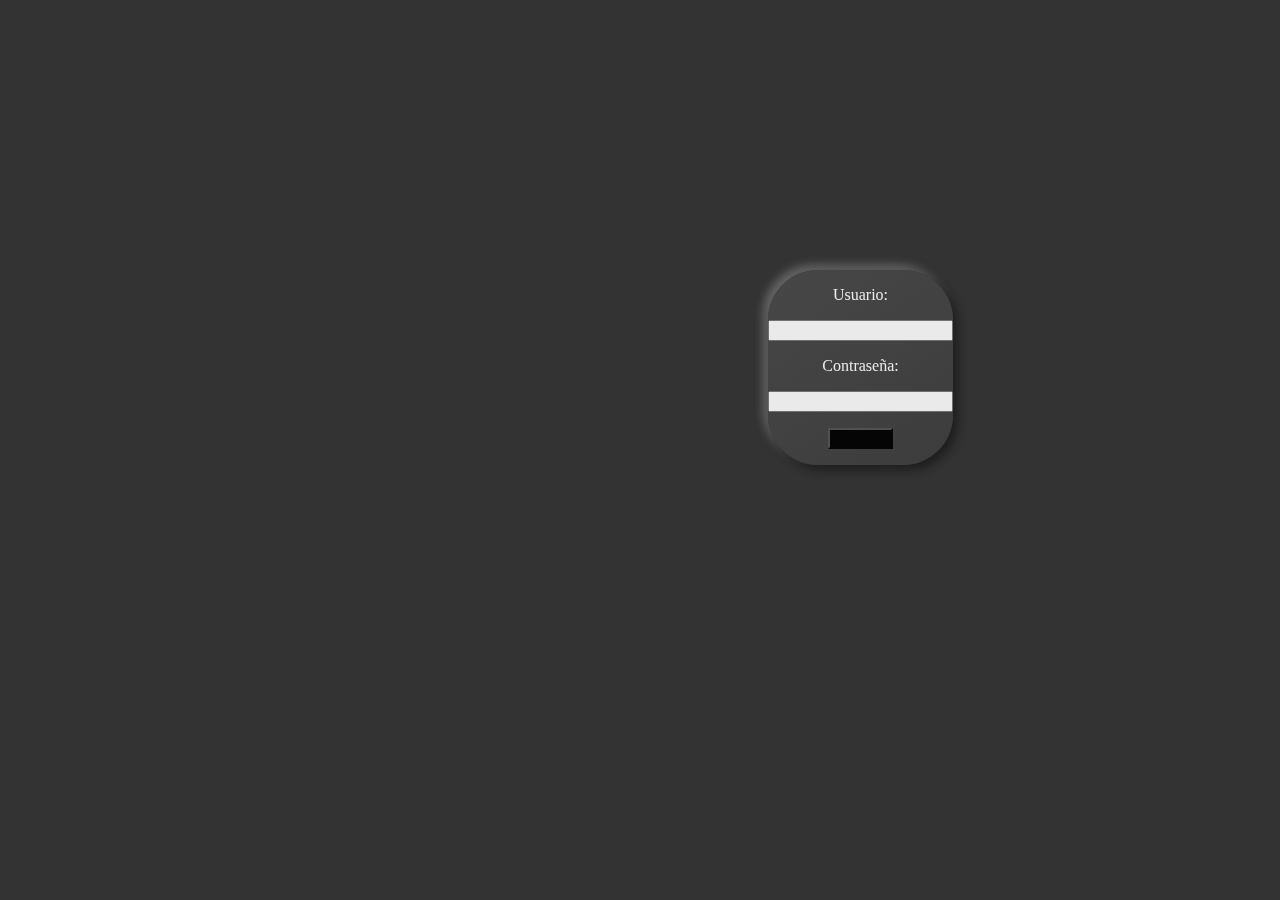
<file: E-Commerce-Mateo/Login.html>
<!DOCTYPE html>
<html>

<head>
	<meta charset="UTF-8">
	<meta name="description" content="Ejemplos de jQuery">
	<meta name="viewport" content="width=device-width, initial-scale=1">

	<title>Ejercicio - JS</title>

	<link href="https://cdn.jsdelivr.net/npm/bootstrap@5.0.0-beta2/dist/css/bootstrap.min.css" rel="stylesheet" integrity="sha384-BmbxuPwQa2lc/FVzBcNJ7UAyJxM6wuqIj61tLrc4wSX0szH/Ev+nYRRuWlolflfl" crossorigin="anonymous">
	<script src="https://cdn.jsdelivr.net/npm/bootstrap@5.0.0-beta2/dist/js/bootstrap.bundle.min.js" integrity="sha384-b5kHyXgcpbZJO/tY9Ul7kGkf1S0CWuKcCD38l8YkeH8z8QjE0GmW1gYU5S9FOnJ0" crossorigin="anonymous"></script>

	<script type="text/javascript" src="https://code.jquery.com/jquery-3.6.0.min.js"></script>

	<script type="text/javascript" src="./Login.js"></script>
	<link rel="stylesheet" type="text/css" href="./Login.css">
</head>


<body class="container">
	<h2></h2>
	<div id="contenido" class="col-sm-5 offset-sm-2 col-md-3 offset-md-0 row justify-content-end">

    <form action="javascript:void(null)">
      <p></p>
        <p style="color: white">Usuario:</p> 
        <input id="usuario" type="text" class="form-control col-md-2"> 
        <p></p>
    <p style="color: white">Contraseña:</p>
    <input id="contraseña" type="password" class="form-control col-md-2"> 
    <p></p>
    <button id="boton" style="background-color: #000000; border-style: white;" class="btn btn-primary col-4" onclick="Acceder()">Ingresar</button>
    <p></p>
</form>
    
  </div>

	<br><br>

</body>

</html>
</file>
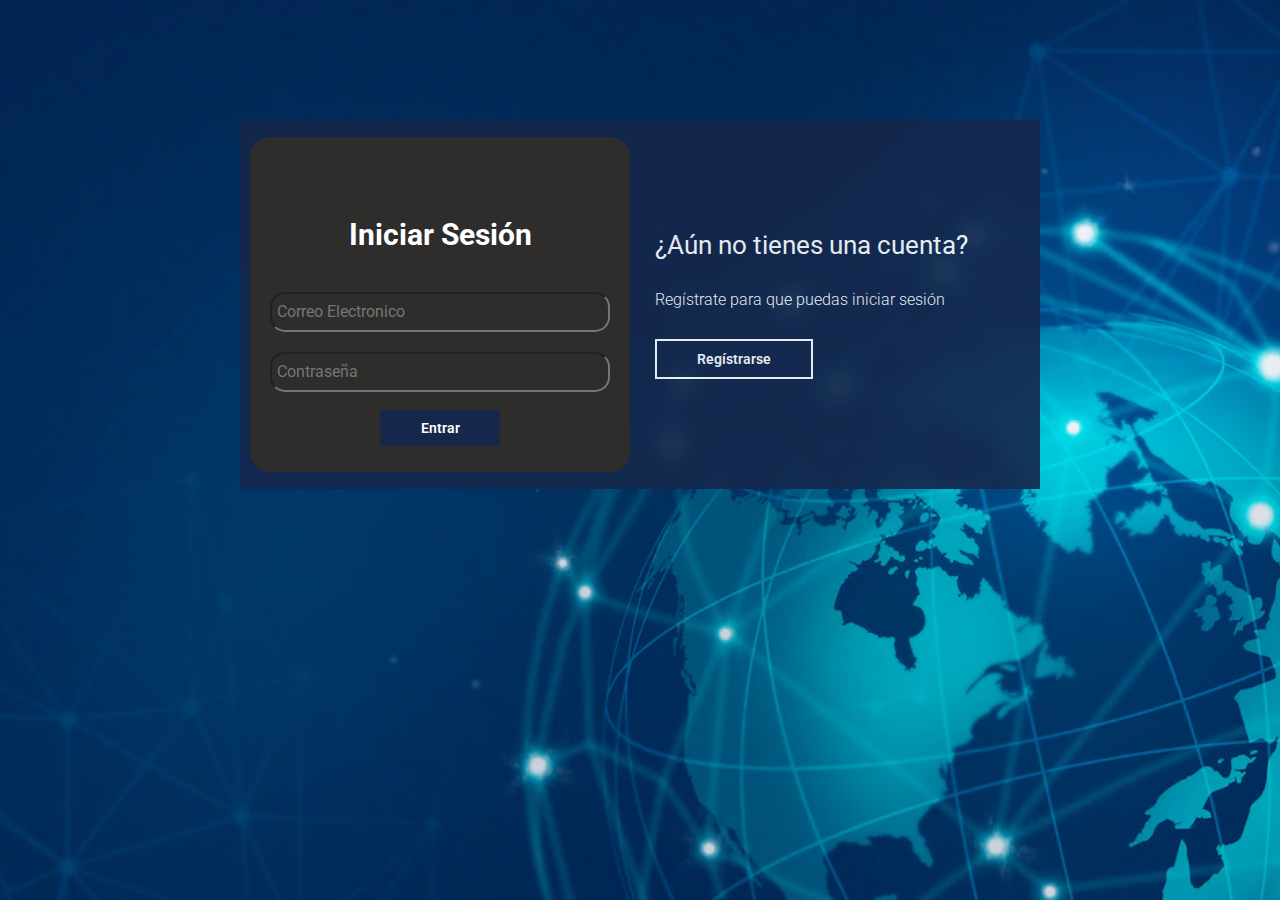
<file: login/logindos.html>
<!DOCTYPE html>
<html lang="en">
<head>
    <meta charset="UTF-8">
    <meta name="viewport" content="width=device-width, initial-scale=1.0">
    <title>Inicio de Sesion</title>
    
    <link href="https://fonts.googleapis.com/css2?family=Roboto:ital,wght@0,100;0,300;0,400;0,500;0,700;0,900;1,100;1,300;1,400;1,500;1,700;1,900&display=swap" rel="stylesheet">


    <link rel="stylesheet" href="estilos.css">
</head>
<body>

        <main>

            <div class="contenedor__todo">
                <div class="caja__trasera">
                    <div class="caja__trasera-login">
                        <h3>¿Ya tienes una cuenta?</h3>
                        <p>Inicia sesión para entrar en la página</p>
                        <button id="btn__iniciar-sesion">Iniciar Sesión</button>
                    </div>
                    <div class="caja__trasera-register">
                        <h3>¿Aún no tienes una cuenta?</h3>
                        <p>Regístrate para que puedas iniciar sesión</p>
                        <button id="btn__registrarse">Regístrarse</button>
                    </div>
                </div>

                <!--Formulario de Login y registro-->
                <div class="contenedor__login-register">
                    <!--Login-->
                    <form action="" class="formulario__login">
                        <h2>Iniciar Sesión</h2>
                        <input type="text" placeholder="Correo Electronico">
                        <input type="password" placeholder="Contraseña">
                        <button class="boton_login">Entrar</button>
                    </form>

                    <!--Register-->
                    <form action="" class="formulario__register">
                        <h2>Regístrarse</h2>
                        <input type="text" placeholder="Nombre completo">
                        <input type="text" placeholder="Correo Electronico">
                        <input type="text" placeholder="Usuario">
                        <input type="password" placeholder="Contraseña">
                        <button class="boton_register">Regístrarse</button>
                    </form>
                </div>
            </div>

        </main>

        <script src="script.js"></script>
</body>
</html>
</file>
<file: E-Commerce-Mateo/Login.css>
#contenido {

            opacity: 90%;
             text-align: center;
             position: absolute;
             top: 30%;
             left: 60%;
             font-family: 'Roboto Slab', serif;
             border-radius: 50px;
background: linear-gradient(145deg, #4a4a4a, #3e3e3e);
box-shadow:  5px 5px 10px #1c1c1c,
             -5px -5px 10px #6e6e6e;


	}
body{
background-color: #333;
background-repeat: no-repeat;
background-attachment: fixed;

 }
</file>
<file: login/estilos.css>
*{
    margin: 0;
    padding: 0;
    box-sizing: border-box;
    text-decoration: none;
    font-family: 'Roboto', sans-serif;
}

body{
    background-image: url("conexiones-globales_53876-89039.jpg");
    background-size: cover;
    background-repeat: no-repeat;
    background-position: center;
    background-attachment: fixed;
}

main{
    width: 100%;
    padding: 20px;
    margin: auto;
    margin-top: 100px;
}

.contenedor__todo{
    width: 100%;
    max-width: 800px;
    margin: auto;
    position: relative;

}

.caja__trasera{
    width: 100%;
    padding: 10px 20px;
    display: flex;
    justify-content: center;
    -webkit-backdrop-filter: blur(10px);
    backdrop-filter: blur(10px);
    opacity: 90%;
    background-color: #16274c;

}

.caja__trasera div{
    margin: 100px 40px;
    color:#2e2d2c;
    transition: all 500ms;
}


.caja__trasera div p,
.caja__trasera button{
    margin-top: 30px;
}

.caja__trasera div h3{
    font-weight: 400;
    font-size: 26px;
    color: #fff;
}

.caja__trasera div p{
    font-size: 16px;
    font-weight: 300;
    color: #fff;
}

.caja__trasera button{
    padding: 10px 40px;
    border: 2px solid #fff;
    font-size: 14px;
    background: transparent;
    font-weight: 600;
    cursor: pointer;
    color: #fff;
    outline: none;
    transition: all 300ms;
}

.caja__trasera button:hover{
    background: #fff;
    color: #352665;
}

/*Formularios*/

.contenedor__login-register{
    display: flex;
    align-items: center;
    width: 100%;
    max-width: 380px;
    position: relative;
    top: -185px;
    left: 10px;

    /*La transicion va despues del codigo JS*/
    transition: left 500ms cubic-bezier(0.175, 0.885, 0.320, 1.275);
}

.contenedor__login-register form{
    width: 100%;
    padding: 80px 20px;
    background:#2e2d2c;
    position: absolute;
    border-radius: 20px;
}

.contenedor__login-register form h2{
    font-size: 30px;
    text-align: center;
    margin-bottom: 20px;
    color: #fff;
}

.contenedor__login-register form input{
    width: 100%;
    height: 40px;
    margin-top: 20px;
    border-radius: 15px;
    padding: 5px 5px;
    background: #2e2d2c;
    font-size: 16px;
    outline-width: 1px;
    outline: none;
    color: #fff;
    
}

.contenedor__login-register form button{
    padding: 10px 40px;
    margin-top: 40px;
    border: none;
    font-size: 14px;
    background: #16274c;
    font-weight: 600;
    cursor: pointer;
    color: #fff;
    outline: none;
}

.boton_login
{
    position: absolute;
    top: 75%;
    left: 50%;
    transform: translate(-50%,-50%);
}

.boton_register
{
    position: absolute;
    top: 82%;
    left: 50%;
    transform: translate(-50%,-50%);
}




.formulario__login{
    opacity: 1;
    display: block;
}
.formulario__register{
    display: none;
}



@media screen and (max-width: 850px){

    main{
        margin-top: 50px;
    }

    .caja__trasera{
        max-width: 350px;
        height: 300px;
        flex-direction: column;
        margin: auto;
    }

    .caja__trasera div{
        margin: 0px;
        position: absolute;
    }


    /*Formularios*/

    .contenedor__login-register{
        top: -10px;
        left: -5px;
        margin: auto;
    }

    .contenedor__login-register form{
        position: relative;
    }
}
</file>
